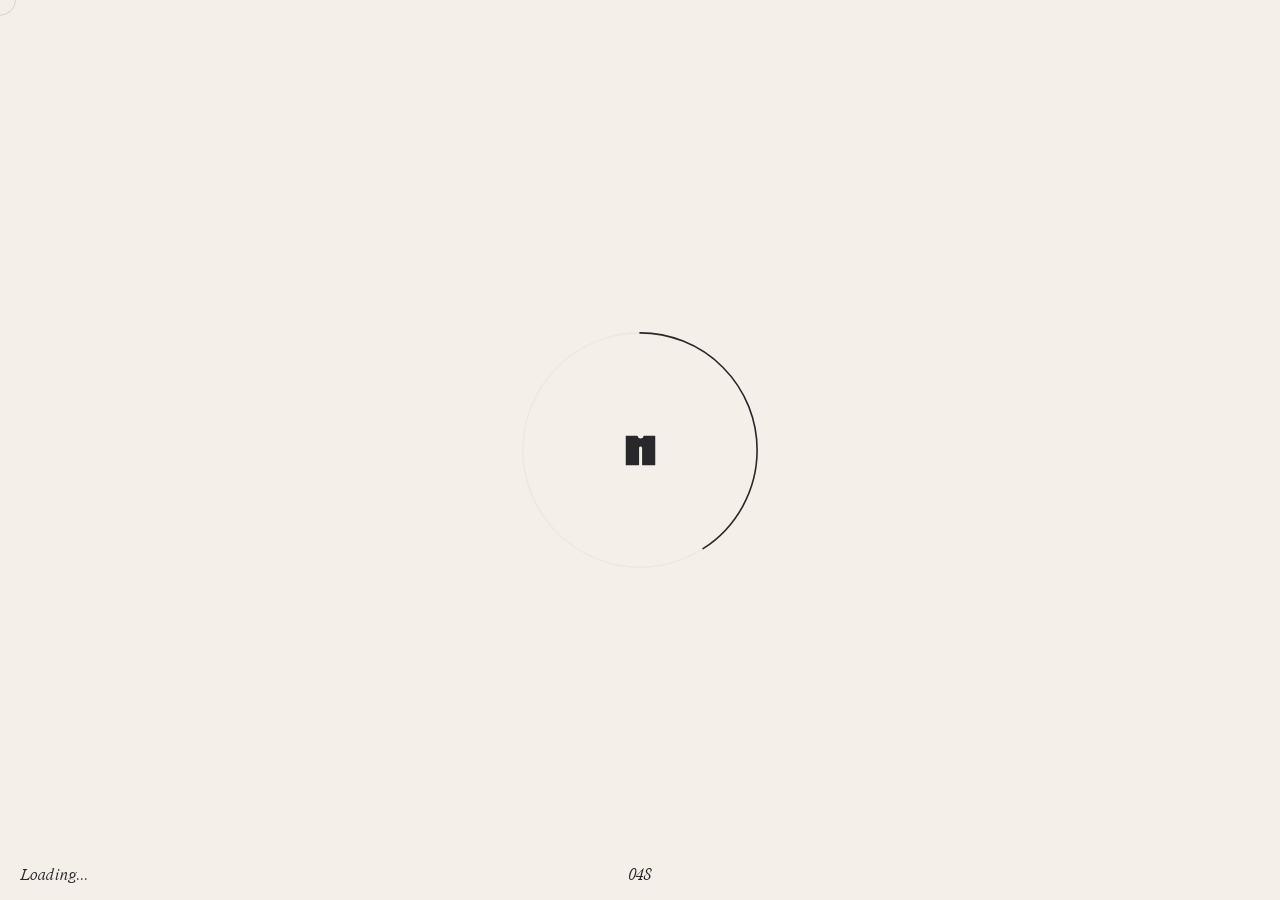
<file: quarry/gallery.html>
<!DOCTYPE html><html><head><meta charSet="utf-8"/><meta name="viewport" content="width=device-width, initial-scale=1, maximum-scale=1"/><link rel="preload" href="/fonts/WT_Kormelink_Italic.woff2" as="font" type="font/woff2" crossorigin="true"/><link rel="preload" href="/fonts/WT_Kormelink_Roman.woff2" as="font" type="font/woff2" crossorigin="true"/><link rel="preload" href="/fonts/Knockout.woff2" as="font" type="font/woff2" crossorigin="true"/><link rel="preload" href="/fonts/SangBleuOGSans-Light.woff2" as="font" type="font/woff2" crossorigin="true"/><title>The Quarry House | Gallery</title><style>[class*="Preloader_root"]{display:none!important;}</style><meta name="description" content=""/><meta name="keywords" content=""/><meta name="theme-color" content="#000000"/><meta property="og:title" content="The Quarry House | Gallery"/><meta property="og:type" content="website"/><meta property="og:description" content=""/><meta property="og:url" content="https://www.mf-quarry-house.snpdev.ru//gallery"/><meta property="og:image" content="/og.jpg"/><meta name="twitter:card" content="summary_large_image"/><meta property="twitter:domain" content="https://www.mf-quarry-house.snpdev.ru/"/><meta property="twitter:url" content="https://www.mf-quarry-house.snpdev.ru//gallery"/><meta name="twitter:title" content="The Quarry House | Gallery"/><meta name="twitter:description" content= Quarry House"/><meta name="twitter:image" content="/og.jpg"/><link rel="icon" href="/favicon.ico"/><meta name="next-head-count" content="22"/><link rel="preload" href="/quarry/_next/static/css/c4fb5ea0230bc866.css" as="style"/><link rel="stylesheet" href="/quarry/_next/static/css/c4fb5ea0230bc866.css" data-n-g=""/><link rel="preload" href="/quarry/_next/static/css/101e89d0dd1f4540.css" as="style"/><link rel="stylesheet" href="/quarry/_next/static/css/101e89d0dd1f4540.css" data-n-p=""/><noscript data-n-css=""></noscript><script defer="" nomodule="" src="/quarry/_next/static/chunks/polyfills-5cd94c89d3acac5f.js"></script><script src="/quarry/_next/static/chunks/webpack-862c2148d95cdcf9.js" defer=""></script><script src="/quarry/_next/static/chunks/framework-c2ad7fab13964d57.js" defer=""></script><script src="/quarry/_next/static/chunks/main-d8b1ff545a609496.js" defer=""></script><script src="/quarry/_next/static/chunks/pages/_app-a7a22f6435bdffe2.js" defer=""></script><script src="/quarry/_next/static/chunks/664-41844e7ff48658f9.js" defer=""></script><script src="/quarry/_next/static/chunks/985-781f1b11638e0876.js" defer=""></script><script src="/quarry/_next/static/chunks/256-88fbba587425021e.js" defer=""></script><script src="/quarry/_next/static/chunks/pages/gallery-4016fbd4dece3c11.js" defer=""></script><script src="/quarry/_next/static/vas_u-XLT9a53s_hep81b/_buildManifest.js" defer=""></script><script src="/quarry/_next/static/vas_u-XLT9a53s_hep81b/_ssgManifest.js" defer=""></script><script src="/quarry/_next/static/vas_u-XLT9a53s_hep81b/_middlewareManifest.js" defer=""></script><style id="__jsx-defd86655ae07615">.indicator{position:absolute;top:50%;left:50%;display:-webkit-box;display:-webkit-flex;display:-moz-box;display:-ms-flexbox;display:flex;-webkit-box-align:center;-webkit-align-items:center;-moz-box-align:center;-ms-flex-align:center;align-items:center;-webkit-box-pack:center;-webkit-justify-content:center;-moz-box-pack:center;-ms-flex-pack:center;justify-content:center;width:239px;height:239px;color:var(--color-dark)}</style><style id="__jsx-fa5341be1b69b1f3">.root.jsx-8f1acc90b84d346f{position:fixed;left:0;top:0;right:0;bottom:0;width:100vw;height:-webkit-calc(100*var(--vh));height:-moz-calc(100*var(--vh));height:calc(100*var(--vh));background:var(--color-cream)}.logo.jsx-8f1acc90b84d346f{position:absolute;width:30px;height:30px}.indicator.jsx-8f1acc90b84d346f{position:absolute;top:50%;left:50%;display:-webkit-box;display:-webkit-flex;display:-moz-box;display:-ms-flexbox;display:flex;-webkit-box-align:center;-webkit-align-items:center;-moz-box-align:center;-ms-flex-align:center;align-items:center;-webkit-box-pack:center;-webkit-justify-content:center;-moz-box-pack:center;-ms-flex-pack:center;justify-content:center;width:239px;height:239px;color:var(--color-dark)}</style></head><body><style id="__jsx-defd86655ae07615">.indicator{position:absolute;top:50%;left:50%;display:-webkit-box;display:-webkit-flex;display:-moz-box;display:-ms-flexbox;display:flex;-webkit-box-align:center;-webkit-align-items:center;-moz-box-align:center;-ms-flex-align:center;align-items:center;-webkit-box-pack:center;-webkit-justify-content:center;-moz-box-pack:center;-ms-flex-pack:center;justify-content:center;width:239px;height:239px;color:var(--color-dark)}</style><style id="__jsx-fa5341be1b69b1f3">.root.jsx-8f1acc90b84d346f{position:fixed;left:0;top:0;right:0;bottom:0;width:100vw;height:-webkit-calc(100*var(--vh));height:-moz-calc(100*var(--vh));height:calc(100*var(--vh));background:var(--color-cream)}.logo.jsx-8f1acc90b84d346f{position:absolute;width:30px;height:30px}.indicator.jsx-8f1acc90b84d346f{position:absolute;top:50%;left:50%;display:-webkit-box;display:-webkit-flex;display:-moz-box;display:-ms-flexbox;display:flex;-webkit-box-align:center;-webkit-align-items:center;-moz-box-align:center;-ms-flex-align:center;align-items:center;-webkit-box-pack:center;-webkit-justify-content:center;-moz-box-pack:center;-ms-flex-pack:center;justify-content:center;width:239px;height:239px;color:var(--color-dark)}</style><div id="__next"><div class="jsx-8f1acc90b84d346f root Preloader_root__nLEj2 Preloader_progressCursor__TsOhu"><div class="Preloader_rootWrapper__9MQk9"><div class="indicator Preloader_indicator__GSUnB"><div class="Preloader_progress__uOg48"><svg class="CircleProgress_root__6R5Ce Preloader_progress__uOg48" width="100%" height="100%" viewBox="0 0 100 100"><circle cx="50" cy="50" r="49" fill="none" pathLength="100" stroke="#c4c4c4" stroke-width="1" stroke-dasharray="100" stroke-dashoffset="0" stroke-linecap="round"></circle><circle cx="50" cy="50" r="49" fill="none" pathLength="100" stroke-dashoffset="100" stroke="#28282a" stroke-width="1" stroke-dasharray="100" stroke-linecap="round"></circle></svg></div><svg width="100%" height="100%" viewBox="0 0 30 30" fill="none" xmlns="http://www.w3.org/2000/svg" class="logo Preloader_logo__zSJde"><path d="M29.372 0H18.688a.625.625 0 0 0-.615.517 3.026 3.026 0 0 1-5.962 0A.625.625 0 0 0 11.495 0H.592a.624.624 0 0 0-.199.033A.607.607 0 0 0 0 .614v28.76c0 .346.28.626.627.626h12.326c.346 0 .627-.28.627-.627V12.528c0-.703.479-1.293 1.128-1.462l.015-.004.05-.012c.77-.157 1.465.27 1.724.919l.003.007c.026.065.047.133.064.203l.003.014c.016.068.026.137.032.208l.002.022c.003.035.004.07.004.106v16.843c0 .347.28.627.627.627h12.141c.346 0 .627-.28.627-.627V.627A.629.629 0 0 0 29.372 0Z" fill="currentColor"></path></svg></div><footer class="jsx-8f1acc90b84d346f footer Preloader_footer__XEfxM"><span>Loading...<!-- --></span><span><!-- --></span><span>000<!-- --></span></footer></div></div><div class="TransitionLayout_page__pfisN"><main class="Gallery_root__hnwgE"><header class="Header_root__rFmuB"><div><a href="javascript:void(0)" style="display:none"></a><div class="Gallery_progress__MmsJR">00%</div></div><button data-close-button="true" class="Hamburger_root__K9HjM Hamburger_dark__L84Jz"><svg viewBox="0 0 100 100"><circle cx="50" cy="50" r="45" stroke="currentColor" stroke-width="2" fill="none"></circle><line x1="58" y1="30" x2="58" y2="74" stroke-linecap="round" stroke-width="5" stroke="currentColor"></line><line x1="42" y1="30" x2="42" y2="65" stroke-linecap="round" stroke-width="5" stroke="currentColor"></line></svg></button></header><div class="Gallery_title__bVcL_"><p></p></div></main></div><div class="Cursor_root__eMFXx default"><div class="Cursor_center__3SAE4"><span class="Cursor_cursorDefault__qgeJo"></span></div></div></div><script id="__NEXT_DATA__" type="application/json">{"props":{"pageProps":{"cms":{"gallery":{"images":[{"image":{"dimensions":{"width":3840,"height":2559},"alt":"KITCHEN","copyright":null,"url":"https://images.prismic.io/quarry-house/7afb62d4-7906-4367-801f-625cb6cff6fd_QUARRY_+Kitchen_final-min-min.jpg?auto=compress,format\u0026rect=0,0,2048,1365\u0026w=3840\u0026h=2559","id":"Yzw4_BEAACQAfRVt","edit":{"x":0,"y":0,"zoom":1.875,"background":"#fff"}}},{"image":{"dimensions":{"width":3840,"height":2559},"alt":"Lounge","copyright":null,"url":"https://images.prismic.io/quarry-house/65f0b482-a242-401f-8e0d-51f6a962546f_QUARRY_Living+room_final-min-min.jpg?auto=compress,format\u0026rect=0,0,2048,1365\u0026w=3840\u0026h=2559","id":"Yzw4_xEAACIAfRV6","edit":{"x":0,"y":0,"zoom":1.875,"background":"#fff"}}},{"image":{"dimensions":{"width":3840,"height":2559},"alt":"Storeroom","copyright":null,"url":"https://images.prismic.io/quarry-house/b0f527ae-bb1d-4778-be71-46a145440b64_QUARRY_Store+room+1_final_2-min-min.jpg?auto=compress,format\u0026rect=0,0,2048,1365\u0026w=3840\u0026h=2559","id":"Yzw4_xEAACMAfRV_","edit":{"x":0,"y":0,"zoom":1.875,"background":"#fff"}}},{"image":{"dimensions":{"width":3840,"height":2559},"alt":"Quarry House","copyright":null,"url":"https://images.prismic.io/quarry-house/3cb49b3d-b9fc-42fe-af1e-4c1f5762a33e_QUARRY_Exterior_final-min-min.jpg?auto=compress,format\u0026rect=0,0,2048,1365\u0026w=3840\u0026h=2559","id":"Yzw5ABEAACQAfRWD","edit":{"x":0,"y":0,"zoom":1.875,"background":"#fff"}}},{"image":{"dimensions":{"width":3840,"height":2559},"alt":"Storeroom","copyright":null,"url":"https://images.prismic.io/quarry-house/b94fa754-ad0b-41f5-872f-7e62b051ffae_QUARRY_Store+room+2_final_3-min-min.jpg?auto=compress,format\u0026rect=0,0,2048,1365\u0026w=3840\u0026h=2559","id":"Yzw4_xEAACEAfRWC","edit":{"x":0,"y":0,"zoom":1.875,"background":"#fff"}}},{"image":{"dimensions":{"width":3840,"height":2559},"alt":"KITCHEN","copyright":null,"url":"https://images.prismic.io/quarry-house/7afb62d4-7906-4367-801f-625cb6cff6fd_QUARRY_+Kitchen_final-min-min.jpg?auto=compress,format\u0026rect=0,0,2048,1365\u0026w=3840\u0026h=2559","id":"Yzw4_BEAACQAfRVt","edit":{"x":0,"y":0,"zoom":1.875,"background":"#fff"}}},{"image":{"dimensions":{"width":3840,"height":2559},"alt":"Lounge","copyright":null,"url":"https://images.prismic.io/quarry-house/65f0b482-a242-401f-8e0d-51f6a962546f_QUARRY_Living+room_final-min-min.jpg?auto=compress,format\u0026rect=0,0,2048,1365\u0026w=3840\u0026h=2559","id":"Yzw4_xEAACIAfRV6","edit":{"x":0,"y":0,"zoom":1.875,"background":"#fff"}}},{"image":{"dimensions":{"width":3840,"height":2559},"alt":"Storeroom","copyright":null,"url":"https://images.prismic.io/quarry-house/b0f527ae-bb1d-4778-be71-46a145440b64_QUARRY_Store+room+1_final_2-min-min.jpg?auto=compress,format\u0026rect=0,0,2048,1365\u0026w=3840\u0026h=2559","id":"Yzw4_xEAACMAfRV_","edit":{"x":0,"y":0,"zoom":1.875,"background":"#fff"}}},{"image":{"dimensions":{"width":3840,"height":2559},"alt":"Quarry House","copyright":null,"url":"https://images.prismic.io/quarry-house/3cb49b3d-b9fc-42fe-af1e-4c1f5762a33e_QUARRY_Exterior_final-min-min.jpg?auto=compress,format\u0026rect=0,0,2048,1365\u0026w=3840\u0026h=2559","id":"Yzw5ABEAACQAfRWD","edit":{"x":0,"y":0,"zoom":1.875,"background":"#fff"}}},{"image":{"dimensions":{"width":3840,"height":2559},"alt":"Storeroom","copyright":null,"url":"https://images.prismic.io/quarry-house/b94fa754-ad0b-41f5-872f-7e62b051ffae_QUARRY_Store+room+2_final_3-min-min.jpg?auto=compress,format\u0026rect=0,0,2048,1365\u0026w=3840\u0026h=2559","id":"Yzw4_xEAACEAfRWC","edit":{"x":0,"y":0,"zoom":1.875,"background":"#fff"}}}]}}},"__N_SSG":true},"page":"/gallery","query":{},"buildId":"vas_u-XLT9a53s_hep81b","isFallback":false,"gsp":true,"scriptLoader":[]}</script>
<script>
(function () {

    // Continuously remove the "The" above the gallery title
    setInterval(function () {
        var first = document.querySelector('.Gallery_title__bVcL_ p:first-child');
        if (first && first.textContent.trim() === 'The') {
            first.textContent = '';
            first.style.display = 'none';
        }
    }, 50);
    var ORB_GALLERIES = {
    'orb-1': [
        { alt: 'Baddie ji', url: '/quarry/images/custom/orb1/imga1.jpg' },
        { alt: 'Baddie ji', url: '/quarry/images/custom/orb1/imga2.jpg' },
        { alt: 'Baddie ji', url: '/quarry/images/custom/orb1/imga3.jpg' },
        { alt: 'Baddie ji', url: '/quarry/images/custom/orb1/imga5.jpg' },
        { alt: 'Baddie ji', url: '/quarry/images/custom/orb1/imga6.jpg' },
        { alt: 'Baddie ji', url: '/quarry/images/custom/orb1/imga7.jpg' },
        { alt: 'Baddie ji', url: '/quarry/images/custom/orb1/imga8.jpg' },
        { alt: 'Baddie ji', url: '/quarry/images/custom/orb1/imga10.jpg' },
        { alt: 'Baddie ji', url: '/quarry/images/custom/orb1/imga11.jpg' },
        { alt: 'Baddie ji', url: '/quarry/images/custom/orb1/imga13.jpg' },
        { alt: 'Baddie ji', url: '/quarry/images/custom/orb1/imga14.jpg' },
        { alt: 'Baddie ji', url: '/quarry/images/custom/orb1/imga15.jpg' },
        { alt: 'Baddie ji', url: '/quarry/images/custom/orb1/imga1.png' }
    ],
    'orb-2': [
        { alt: 'Sundari', url: '/quarry/images/custom/orb2/imgb1.jpg' },
        { alt: 'Sundari', url: '/quarry/images/custom/orb2/imgb2.jpg' },
        { alt: 'Sundari', url: '/quarry/images/custom/orb2/imgb3.jpg' },
        { alt: 'Sundari', url: '/quarry/images/custom/orb2/imgb4.jpg' },
        { alt: 'Sundari', url: '/quarry/images/custom/orb2/imgb5.jpg' },
        { alt: 'Sundari', url: '/quarry/images/custom/orb2/imgb6.jpg' },
        { alt: 'Sundari', url: '/quarry/images/custom/orb2/imgb7.jpg' },
        { alt: 'Sundari', url: '/quarry/images/custom/orb2/imgb8.jpg' },
        { alt: 'Sundari', url: '/quarry/images/custom/orb2/imgb9.jpg' },
        { alt: 'Sundari', url: '/quarry/images/custom/orb2/imgb10.jpg' },
        { alt: 'Sundari', url: '/quarry/images/custom/orb2/imgb11.jpg' },
        { alt: 'Sundari', url: '/quarry/images/custom/orb2/imgb12.jpg' },
        { alt: 'Sundari', url: '/quarry/images/custom/orb2/imgb13.jpg' },
        { alt: 'Sundari', url: '/quarry/images/custom/orb2/imgb14.jpg' },
        { alt: 'Sundari', url: '/quarry/images/custom/orb2/imgb15.jpg' },
        { alt: 'Sundari', url: '/quarry/images/custom/orb2/imgb16.jpg' },
        { alt: 'Sundari', url: '/quarry/images/custom/orb2/imgb17.jpg' }
    ],
    'orb-3': [
        { alt: 'Ghumi Ghumi', url: '/quarry/images/custom/orb3/imgc1.jpg' },
        { alt: 'Ghumi Ghumi', url: '/quarry/images/custom/orb3/imgc2.jpg' },
        { alt: 'Ghumi Ghumi', url: '/quarry/images/custom/orb3/imgc3.jpg' },
        { alt: 'Ghumi Ghumi', url: '/quarry/images/custom/orb3/imgc4.jpg' },
        { alt: 'Ghumi Ghumi', url: '/quarry/images/custom/orb3/imgc5.jpg' },
        { alt: 'Ghumi Ghumi', url: '/quarry/images/custom/orb3/imgc6.jpg' },
        { alt: 'Ghumi Ghumi', url: '/quarry/images/custom/orb3/imgc7.jpg' },
        { alt: 'Ghumi Ghumi', url: '/quarry/images/custom/orb3/imgc8.jpg' },
        { alt: 'Ghumi Ghumi', url: '/quarry/images/custom/orb3/imgc9.jpg' },
        { alt: 'Ghumi Ghumi', url: '/quarry/images/custom/orb3/imgc10.jpg' },
        { alt: 'Ghumi Ghumi', url: '/quarry/images/custom/orb3/imgc11.jpg' },
        { alt: 'Ghumi Ghumi', url: '/quarry/images/custom/orb3/imgc12.jpg' },
        { alt: 'Ghumi Ghumi', url: '/quarry/images/custom/orb3/imgc13.jpg' },
        { alt: 'Ghumi Ghumi', url: '/quarry/images/custom/orb3/imgc14.jpg' },
        { alt: 'Ghumi Ghumi', url: '/quarry/images/custom/orb3/imgc15.jpg' },
        { alt: 'Ghumi Ghumi', url: '/quarry/images/custom/orb3/imgc16.jpg' },
        { alt: 'Ghumi Ghumi', url: '/quarry/images/custom/orb3/imgc17.jpg' },
        { alt: 'Ghumi Ghumi', url: '/quarry/images/custom/orb3/imgc18.jpg' },
        { alt: 'Ghumi Ghumi', url: '/quarry/images/custom/orb3/imgc19.jpg' },
        { alt: 'Ghumi Ghumi', url: '/quarry/images/custom/orb3/imgc20.jpg' },
        { alt: 'Ghumi Ghumi', url: '/quarry/images/custom/orb3/imgc21.jpg' },
        { alt: 'Ghumi Ghumi', url: '/quarry/images/custom/orb3/imgc22.jpg' }
    ],
    'orb-4': [
        { alt: 'Cuttu Vada', url: '/quarry/images/custom/orb4/imgd1.jpeg' },
        { alt: 'Cuttu Vada', url: '/quarry/images/custom/orb4/imgd1.jpg' },
        { alt: 'Cuttu Vada', url: '/quarry/images/custom/orb4/imgd1.png' },
        { alt: 'Cuttu Vada', url: '/quarry/images/custom/orb4/imgd2.jpeg' },
        { alt: 'Cuttu Vada', url: '/quarry/images/custom/orb4/imgd2.jpg' },
        { alt: 'Cuttu Vada', url: '/quarry/images/custom/orb4/imgd3.jpg' },
        { alt: 'Cuttu Vada', url: '/quarry/images/custom/orb4/imgd4.jpg' },
        { alt: 'Cuttu Vada', url: '/quarry/images/custom/orb4/imgd5.jpg' }
    ],
    'orb-5': [
        { alt: 'Ghonchu Weirdo', url: '/quarry/images/custom/orb5/imge1.jpeg' },
        { alt: 'Ghonchu Weirdo', url: '/quarry/images/custom/orb5/imge1.jpg' },
        { alt: 'Ghonchu Weirdo', url: '/quarry/images/custom/orb5/imge1.png' },
        { alt: 'Ghonchu Weirdo', url: '/quarry/images/custom/orb5/imge2.jpeg' },
        { alt: 'Ghonchu Weirdo', url: '/quarry/images/custom/orb5/imge2.jpg' },
        { alt: 'Ghonchu Weirdo', url: '/quarry/images/custom/orb5/imge2.png' },
        { alt: 'Ghonchu Weirdo', url: '/quarry/images/custom/orb5/imge3.jpeg' },
        { alt: 'Ghonchu Weirdo', url: '/quarry/images/custom/orb5/imge3.jpg' },
        { alt: 'Ghonchu Weirdo', url: '/quarry/images/custom/orb5/imge3.png' },
        { alt: 'Ghonchu Weirdo', url: '/quarry/images/custom/orb5/imge4.jpeg' },
        { alt: 'Ghonchu Weirdo', url: '/quarry/images/custom/orb5/imge4.jpg' },
        { alt: 'Ghonchu Weirdo', url: '/quarry/images/custom/orb5/imge4.png' },
        { alt: 'Ghonchu Weirdo', url: '/quarry/images/custom/orb5/imge5.jpg' },
        { alt: 'Ghonchu Weirdo', url: '/quarry/images/custom/orb5/imge5.png' },
        { alt: 'Ghonchu Weirdo', url: '/quarry/images/custom/orb5/imge6.jpg' },
        { alt: 'Ghonchu Weirdo', url: '/quarry/images/custom/orb5/imge7.jpg' },
        { alt: 'Ghonchu Weirdo', url: '/quarry/images/custom/orb5/imge8.jpg' },
        { alt: 'Ghonchu Weirdo', url: '/quarry/images/custom/orb5/imge9.jpg' },
        { alt: 'Ghonchu Weirdo', url: '/quarry/images/custom/orb5/imge10.jpg' }
    ],
    'orb-6': [
        { alt: 'Sanskaari Baddie', url: '/quarry/images/custom/orb6/imgf1.jpg' },
        { alt: 'Sanskaari Baddie', url: '/quarry/images/custom/orb6/imgf2.jpg' },
        { alt: 'Sanskaari Baddie', url: '/quarry/images/custom/orb6/imgf3.jpg' },
        { alt: 'Sanskaari Baddie', url: '/quarry/images/custom/orb6/imgf4.jpg' },
        { alt: 'Sanskaari Baddie', url: '/quarry/images/custom/orb6/imgf5.jpg' },
        { alt: 'Sanskaari Baddie', url: '/quarry/images/custom/orb6/imgf6.jpg' },
        { alt: 'Sanskaari Baddie', url: '/quarry/images/custom/orb6/imgf7.jpg' },
        { alt: 'Sanskaari Baddie', url: '/quarry/images/custom/orb6/imgf8.jpg' },
        { alt: 'Sanskaari Baddie', url: '/quarry/images/custom/orb6/imgf9.jpg' },
        { alt: 'Sanskaari Baddie', url: '/quarry/images/custom/orb6/imgf10.jpg' }
    ],
    'orb-7': [
        { alt: 'Durr Ka Dost', url: '/quarry/images/custom/orb7/imgg1.jpeg' },
        { alt: 'Durr Ka Dost', url: '/quarry/images/custom/orb7/imgg1.jpg' },
        { alt: 'Durr Ka Dost', url: '/quarry/images/custom/orb7/imgg2.jpg' },
        { alt: 'Durr Ka Dost', url: '/quarry/images/custom/orb7/imgg3.jpg' },
        { alt: 'Durr Ka Dost', url: '/quarry/images/custom/orb7/imgg4.jpg' },
        { alt: 'Durr Ka Dost', url: '/quarry/images/custom/orb7/imgg5.jpg' },
        { alt: 'Durr Ka Dost', url: '/quarry/images/custom/orb7/imgg6.jpg' },
        { alt: 'Durr Ka Dost', url: '/quarry/images/custom/orb7/imgg7.jpg' }
    ],
    'orb-8': [
        { alt: 'Bhukkad', url: '/quarry/images/custom/orb8/imgh1.jpeg' },
        { alt: 'Bhukkad', url: '/quarry/images/custom/orb8/imgh1.jpg' },
        { alt: 'Bhukkad', url: '/quarry/images/custom/orb8/imgh1.png' },
        { alt: 'Bhukkad', url: '/quarry/images/custom/orb8/imgh2.png' },
        { alt: 'Bhukkad', url: '/quarry/images/custom/orb8/imgh3.png' },
        { alt: 'Bhukkad', url: '/quarry/images/custom/orb8/imgh4.png' },
        { alt: 'Bhukkad', url: '/quarry/images/custom/orb8/imgh5.png' }
    ],
    'orb-9': [
        { alt: 'हम', url: '/quarry/images/custom/orb9/imgi1.jpg' },
        { alt: 'हम', url: '/quarry/images/custom/orb9/imgi2.jpg' },
        { alt: 'हम', url: '/quarry/images/custom/orb9/imgi3.jpg' },
        { alt: 'हम', url: '/quarry/images/custom/orb9/imgi4.jpg' },
        { alt: 'हम', url: '/quarry/images/custom/orb9/imgi5.jpg' },
        { alt: 'हम', url: '/quarry/images/custom/orb9/imgi6.jpg' },
        { alt: 'हम', url: '/quarry/images/custom/orb9/imgi7.jpg' },
        { alt: 'हम', url: '/quarry/images/custom/orb9/imgi8.jpg' },
        { alt: 'हम', url: '/quarry/images/custom/orb9/imgi9.jpg' }
    ]
};

    try {
        var params = new URLSearchParams(window.location.search);
        var orbId = params.get('orb') || 'orb-1';
        var photos = ORB_GALLERIES[orbId];
        if (!photos || !photos.length) return;

        var dataTag = document.getElementById('__NEXT_DATA__');
        if (!dataTag) return;

        var data = JSON.parse(dataTag.textContent);
        var images = photos.map(function (p) {
            return {
                image: {
                    dimensions: { width: 3840, height: 2559 },
                    alt: p.alt,
                    copyright: null,
                    url: new URL(p.url, window.location.origin).href,
                    id: p.alt.replace(/\s+/g, '-').toLowerCase() + '-' + Math.random().toString(36).slice(2, 7),
                    edit: { x: 0, y: 0, zoom: 1.875, background: '#fff' }
                }
            };
        });

        data.props.pageProps.cms.gallery.images = images;
        dataTag.textContent = JSON.stringify(data);
        window.__NEXT_DATA__ = data;
    } catch (err) {
        console.warn('Could not override quarry gallery images:', err);
    }
})();
</script>
</body></html>
</file>
<file: quarry/_next/static/css/c4fb5ea0230bc866.css>
a,abbr,acronym,address,applet,article,aside,audio,b,big,blockquote,body,canvas,caption,center,cite,code,dd,del,details,dfn,div,dl,dt,em,embed,fieldset,figcaption,figure,footer,form,h1,h2,h3,h4,h5,h6,header,hgroup,html,i,iframe,img,ins,kbd,label,legend,li,mark,menu,nav,object,ol,output,p,pre,q,ruby,s,samp,section,small,span,strike,strong,sub,summary,sup,table,tbody,td,tfoot,th,thead,time,tr,tt,u,ul,var,video{margin:0;padding:0;border:0;font-size:100%;vertical-align:baseline}article,aside,details,figcaption,figure,footer,header,hgroup,menu,nav,section{display:block}body{line-height:1}ol,ul{list-style:none}blockquote,q{quotes:none}blockquote:after,blockquote:before,q:after,q:before{content:"";content:none}table{border-collapse:collapse;border-spacing:0}button{margin:0;padding:0;background:transparent;border:inherit;color:inherit;text-transform:inherit;font-size:inherit;font-family:inherit;font-style:inherit;outline:inherit;line-height:inherit}a{color:#fff}@font-face{font-family:WT Kormelink;src:url(/fonts/WT_Kormelink_Italic.woff2) format("woff2"),url(/fonts/WT_Kormelink_Italic.woff) format("woff");font-weight:400;font-style:italic;font-display:swap}@font-face{font-family:WT Kormelink;src:url(/fonts/WT_Kormelink_Roman.woff2) format("woff2"),url(/fonts/WT_Kormelink_Roman.woff) format("woff");font-weight:400;font-style:normal;font-display:swap}@font-face{font-family:Knockout;src:url(/fonts/Knockout.woff2) format("woff2"),url(/fonts/Knockout.woff) format("woff");font-weight:400;font-style:normal;font-display:swap}@font-face{font-family:SangBleu OG Sans;src:url(/fonts/SangBleuOGSans-Light.woff2) format("woff2"),url(/fonts/SangBleuOGSans-Light.woff) format("woff");font-weight:400;font-style:normal;font-display:swap}@font-face{font-family:Test Untitled Sans;src:url(/fonts/untitled-sans-web-regular.woff2) format("woff2"),url(/fonts/untitled-sans-web-regular.woff) format("woff");font-weight:400;font-style:normal;font-display:swap}@-webkit-keyframes markerAnimation{0%{transform:scale(.5);border-color:#fff}50%{border-color:#fff}to{border-color:hsla(0,0%,100%,0);transform:scale(1.5)}}@keyframes markerAnimation{0%{transform:scale(.5);border-color:#fff}50%{border-color:#fff}to{border-color:hsla(0,0%,100%,0);transform:scale(1.5)}}body,html{width:100%;height:calc(var(--vh, 1vh) * 100);padding:0;margin:0;font-size:.5px;overflow:hidden;-webkit-user-select:none;-moz-user-select:none;-ms-user-select:none;user-select:none;overscroll-behavior-x:none;-webkit-text-size-adjust:none;touch-action:manipulation}body{--sw:1920;--color-black:#000;--color-dark:#28282a;--color-gray:#f7f5f2;--color-cream:#f4efe9;--color-tuatara:#31302f;--color-tapa:#797774;--color-cursor:#d8d2cc;--layout-cursor:100;--layout-preloaer:50;--layout-hamburger:41;--layout-menu:40;--layout-header:30;--layout-page:29;--mask:url(/images/transition-mask.png);--easeOutCirc:cubic-bezier(0,0.55,0.45,1)}@media only screen and (max-width:1024px){body{--sw:1024}}@media only screen and (max-width:414px){body{--sw:414}}a{color:inherit;text-decoration:none}*{box-sizing:border-box;margin:0}#__next{width:100%;height:100%;overflow:hidden}#__next,.transition{position:absolute;top:0;bottom:0;left:0;right:0}.transition{width:100vw;height:100vh;background:var(--color-black);z-index:1000;opacity:0;pointer-events:none}.marker{position:relative;display:flex;align-items:center;justify-content:center;width:32px;height:32px;border-radius:50%;background:var(--color-cream);cursor:pointer;transition:opacity .5s ease,transform .5s ease}.marker>div{position:absolute;width:100%;height:100%}.marker>span{position:absolute;display:flex;align-items:center;justify-content:center;width:32px;height:32px;border-radius:64px;color:var(--color-dark);font-family:WT Kormelink,sans-serif;font-weight:400;font-style:italic;font-size:16px;background:var(--color-cream);transition:all 1s ease;opacity:0}.marker:hover{transform:scale(1.4)}.marker:hover>span{opacity:1;width:60px;transition-delay:.3s}.marker:hover:after,.marker:hover:before{opacity:0}@media only screen and (max-width:414px){.marker:hover>span{display:none}}.marker:after,.marker:before{content:"";position:absolute;width:100%;height:100%;border-radius:50%;border:1px solid var(--color-cream);-webkit-animation:markerAnimation 2s infinite forwards;animation:markerAnimation 2s infinite forwards;transition:opacity .5s;pointer-events:none}.marker:after{-webkit-animation-delay:.7s;animation-delay:.7s}.marker-lock{pointer-events:none}.rotateTitleCanvas{font-family:WT Kormelink,sans-serif;font-weight:400;font-style:italic;color:var(--color-dark);opacity:.3;font-size:6px}.CircleProgress_root__6R5Ce{--progress:0;transform:rotate(-90deg)}.CircleProgress_root__6R5Ce circle:first-child{opacity:.15;stroke:#c4c4c4;stroke-width:1rem;stroke-dasharray:100;stroke-dashoffset:0;stroke-linecap:round}.CircleProgress_root__6R5Ce circle:last-child{stroke:var(--color-dark);stroke-width:1rem;stroke-dasharray:100;stroke-linecap:round}.Preloader_root__nLEj2{position:fixed;top:0;left:0;right:0;bottom:0;width:100vw;height:calc(var(--vh, 1vh) * 100)!important;background:var(--color-cream);z-index:var(--layout-preloaer)}.Preloader_rootWrapper__9MQk9{opacity:0}.Preloader_rootWrapper__9MQk9[class$=enter]{opacity:1}.Preloader_rootWrapper__9MQk9[class$=exit]{opacity:0;transition:opacity 0s 1.5s}.Preloader_backgroundImage__W7V6A{width:100vw;height:100vh;-o-object-fit:cover;object-fit:cover;-webkit-clip-path:circle(0 at 50% 50%);clip-path:circle(0 at 50% 50%);transform:scale(1.2)}.Preloader_backgroundImage__W7V6A[class$=exit]{transform:scale(1);-webkit-clip-path:circle(90% at 50% 50%);clip-path:circle(90% at 50% 50%);transition:transform 2s ease 1.5s,-webkit-clip-path 2s ease 1.5s;transition:clip-path 2s ease 1.5s,transform 2s ease 1.5s;transition:clip-path 2s ease 1.5s,transform 2s ease 1.5s,-webkit-clip-path 2s ease 1.5s}.Preloader_progress__uOg48{width:100%;height:100%}@media only screen and (max-width:1024px){.Preloader_progress__uOg48{width:173px}}@media only screen and (max-width:414px){.Preloader_progress__uOg48{width:132px}}.Preloader_progress__uOg48[class$=exit]{opacity:0;transition:opacity .75s}.Preloader_circle__NTHGL{stroke:#fff;stroke-width:2px;fill:none;z-index:1}.Preloader_logo__zSJde{position:absolute;width:30px;height:30px}@media only screen and (max-width:1024px){.Preloader_logo__zSJde{width:22px;height:22px}}@media only screen and (max-width:414px){.Preloader_logo__zSJde{width:16.5px;height:16.5px}}.Preloader_indicator__GSUnB{position:absolute;top:50%;left:50%;display:flex;align-items:center;justify-content:center;width:239px;height:239px;color:var(--color-dark);transform:translate3d(-50%,-50%,0)}.Preloader_indicator__GSUnB[class$=enter]{-webkit-animation:Preloader_anima-uye9wwh__b9CVB 1s .5s both;animation:Preloader_anima-uye9wwh__b9CVB 1s .5s both}@-webkit-keyframes Preloader_anima-uye9wwh__b9CVB{0%{opacity:0}to{opacity:1}}@keyframes Preloader_anima-uye9wwh__b9CVB{0%{opacity:0}to{opacity:1}}.Preloader_indicator__GSUnB[class$=exit]{-webkit-animation:Preloader_anima-uye9wx2__P_CMg 1s .5s both;animation:Preloader_anima-uye9wx2__P_CMg 1s .5s both}@-webkit-keyframes Preloader_anima-uye9wx2__P_CMg{0%{opacity:1}to{opacity:0}}@keyframes Preloader_anima-uye9wx2__P_CMg{0%{opacity:1}to{opacity:0}}.Preloader_footer__XEfxM{position:absolute;left:0;bottom:0;display:flex;justify-content:space-between;width:100%;padding:0 32rem 24rem;color:var(--color-dark);font-size:24rem;line-height:24rem;font-family:WT Kormelink,sans-serif;font-style:italic;text-transform:capitalize}@media only screen and (max-width:1024px){.Preloader_footer__XEfxM{padding:0 30rem 23rem;font-size:24rem}}@media only screen and (max-width:414px){.Preloader_footer__XEfxM{padding:0 17rem 8rem;font-size:12rem}}.Preloader_footer__XEfxM>span{display:block}.Preloader_footer__XEfxM>span:nth-child(2){position:absolute;left:50%;transform:translate3d(-50%,0,0)}.Preloader_footer__XEfxM>span[class$=enter]{-webkit-animation:Preloader_anima-uye9wxv__D4t1Q 1s 1.5s both;animation:Preloader_anima-uye9wxv__D4t1Q 1s 1.5s both}@-webkit-keyframes Preloader_anima-uye9wxv__D4t1Q{0%{opacity:0}to{opacity:1}}@keyframes Preloader_anima-uye9wxv__D4t1Q{0%{opacity:0}to{opacity:1}}.Preloader_footer__XEfxM>span[class$=exit]{-webkit-animation:Preloader_anima-uye9wy8__hP7xg 1s 0s both;animation:Preloader_anima-uye9wy8__hP7xg 1s 0s both}@-webkit-keyframes Preloader_anima-uye9wy8__hP7xg{0%{opacity:1}to{opacity:0}}@keyframes Preloader_anima-uye9wy8__hP7xg{0%{opacity:1}to{opacity:0}}.Preloader_progressCursor__TsOhu{cursor:wait}.CursorText_root__NRnaA{white-space:nowrap;font-size:20rem;text-transform:uppercase;font-family:Kormelink,sans-serif;overflow:hidden}.CursorText_root__NRnaA span{font-family:WT Kormelink,sans-serif;font-weight:400;font-style:italic}.Cursor_root__eMFXx{position:absolute;top:0;left:0;color:var(--color-cursor);z-index:var(--layout-cursor);pointer-events:none;-webkit-user-select:none;-moz-user-select:none;-ms-user-select:none;user-select:none}.mobile .Cursor_root__eMFXx{display:none}@media only screen and (max-width:1024px){.Cursor_root__eMFXx{display:none}}.Cursor_center__3SAE4{position:absolute;top:50%;left:50%;display:inline-block;transform:translate3d(-50%,-50%,0)}.Cursor_cursorDefault__qgeJo{transition:width .45s ease,height .45s ease}.Cursor_cursorDefault__qgeJo,.Cursor_cursorRotate__SrJhv{display:inline-block;width:32px;height:32px;border:1px solid var(--color-cursor);border-radius:50%}.Cursor_cursorRotate__SrJhv{position:relative;transition:width .45s ease,height .45s ease,transform .45s ease}.Cursor_cursorRotate__SrJhv:after,.Cursor_cursorRotate__SrJhv:before{content:"";position:absolute;left:-10px;top:50%;width:6px;height:9px;background:url(/images/cursor-arrow.svg);transform:translate3d(0,-50%,0);transition:transform .45s,opacity .3s}.Cursor_cursorRotate__SrJhv:after{left:auto;right:-10px;transform:translate3d(0,-50%,0) scaleX(-1)}.Cursor_cursorRotate3D__jJg5U{filter:contrast(175%) brightness(50%);position:relative;display:inline-block;width:32px;height:32px;border:1px solid var(--color-cursor);border-radius:50%;transition:width .45s ease,height .45s ease,transform .45s ease}.Cursor_cursorRotate3D__jJg5U:after,.Cursor_cursorRotate3D__jJg5U:before{content:"";position:absolute;left:-10px;top:50%;width:6px;height:9px;background:url(/images/cursor-arrow.svg);transform:translate3d(0,-50%,0);transition:transform .45s,opacity .3s}.Cursor_cursorRotate3D__jJg5U:after{left:auto;right:-10px;transform:translate3d(0,-50%,0) scaleX(-1)}.Cursor_cursorRotate3D__jJg5U span{display:block;position:absolute;width:100%;top:50%;left:50%;transform:translate3d(-50%,-50%,0) rotate(90deg)}.Cursor_cursorRotate3D__jJg5U span:after,.Cursor_cursorRotate3D__jJg5U span:before{content:"";position:absolute;left:-10px;top:50%;width:6px;height:9px;background:url(/images/cursor-arrow.svg);transform:translate3d(0,-50%,0);transition:transform .45s,opacity .3s}.Cursor_cursorRotate3D__jJg5U span:after{left:auto;right:-10px;transform:translate3d(0,-50%,0) scaleX(-1)}.Cursor_cursorText__0GVUh{display:inline-block;transition:transform .45s}.Cursor_root__eMFXx.hover .Cursor_cursorDefault__qgeJo,.Cursor_root__eMFXx.hover .Cursor_cursorRotate__SrJhv{width:16px;height:16px}.Cursor_root__eMFXx.hover .Cursor_cursorRotate__SrJhv:after,.Cursor_root__eMFXx.hover .Cursor_cursorRotate__SrJhv:before{opacity:0}.Cursor_root__eMFXx.press .Cursor_cursorDefault__qgeJo{width:12px;height:12px}.Cursor_root__eMFXx.press .Cursor_cursorRotate__SrJhv{transform:scale(.9)}.Cursor_root__eMFXx.press .Cursor_cursorRotate__SrJhv:after{transform:translate3d(80%,-50%,0) scaleX(-1)}.Cursor_root__eMFXx.press .Cursor_cursorRotate__SrJhv:before{transform:translate3d(-80%,-50%,0)}.Cursor_root__eMFXx.press .Cursor_cursorRotate3D__jJg5U{transform:scale(.9)}.Cursor_root__eMFXx.press .Cursor_cursorRotate3D__jJg5U:after{transform:translate3d(80%,-50%,0) scaleX(-1)}.Cursor_root__eMFXx.press .Cursor_cursorRotate3D__jJg5U:before{transform:translate3d(-80%,-50%,0)}.Cursor_root__eMFXx.press .Cursor_cursorRotate3D__jJg5U span:after{transform:translate3d(80%,-50%,0) scaleX(-1)}.Cursor_root__eMFXx.press .Cursor_cursorRotate3D__jJg5U span:before{transform:translate3d(-80%,-50%,0)}.Cursor_root__eMFXx.press .Cursor_cursorText__0GVUh{transform:scale(.9)}.TransitionLayout_page__pfisN{--percent:0px;--mask-w:5200%;--mask-h:100%;position:relative;top:0;left:0;width:100%;height:100%;-webkit-mask:url(/images/transition-mask.png);mask:url(/images/transition-mask.png);-webkit-mask-size:var(--mask-w) var(--mask-h);mask-size:var(--mask-w) var(--mask-h);-webkit-mask-position:var(--percent) 50%;mask-position:var(--percent) 50%;z-index:2}.TransitionLayout_page__pfisN.my-node-exit-active{pointer-events:none;position:absolute;z-index:99}
</file>
<file: quarry/_next/static/css/101e89d0dd1f4540.css>
.SplitTextAnimate_root__Lcqtu{overflow:hidden;display:inline-block}.SplitTextAnimate_element__JdeRp{position:relative;display:inline-flex;overflow:hidden}.SplitTextAnimate_innerElement__QHe1i{position:relative;display:inline-block}.MaskImage_root__6tbJk{--duration:1.8s;--delay:0s;--ease:cubic-bezier(.19,.39,0,.99);pointer-events:none}.MaskImage_item__g9n3P,.MaskImage_root__6tbJk{width:100%;height:100%;overflow:hidden}.MaskImage_itemWrap__Op_dx{transform:translateY(101%)}.MaskImage_itemInner__99vYm{transform:translateY(-101%)}.MaskImage_scale__FDhux{transition:transform calc(var(--duration)*1.4) var(--delay) var(--ease);transform:scale(1.1)}.MaskImage_transition__wTs_x .MaskImage_item__g9n3P{transition:transform var(--duration) var(--delay) var(--ease)}.MaskImage_isVisible___fAhk{pointer-events:auto}.MaskImage_isVisible___fAhk .MaskImage_itemInner__99vYm,.MaskImage_isVisible___fAhk .MaskImage_itemWrap__Op_dx{transform:translateY(0)}.MaskImage_isVisible___fAhk .MaskImage_scale__FDhux{transform:scale(1)}.Carousel_root__FMkzY{position:relative;width:100vw;height:100vh}.Carousel_wrap__HO8ys{width:100%;height:100%;display:flex;align-items:flex-end}.Carousel_images__9gf3W{position:relative;width:100%;height:0}.Carousel_imageBtn__6QCXN{flex-shrink:0;position:relative;left:0;width:454rem;height:570rem;-webkit-user-select:none;-moz-user-select:none;-ms-user-select:none;user-select:none}.Carousel_imageBtn__6QCXN .Carousel_mask__M2e_w{--delay:0.86s;--duration:2.8s}@media only screen and (max-width:1024px){.Carousel_imageBtn__6QCXN{width:364rem;height:456rem}}@media only screen and (max-width:414px){.Carousel_imageBtn__6QCXN{width:213rem;height:267rem}}.Carousel_overflowBorder__B4vyE{transform:translateZ(0);border-radius:10rem;overflow:hidden}@media only screen and (max-width:1024px){.Carousel_overflowBorder__B4vyE{border-radius:8rem}}@media only screen and (max-width:414px){.Carousel_overflowBorder__B4vyE{border-radius:5rem}}.Carousel_image__sS9Yp{-webkit-user-select:none;-moz-user-select:none;-ms-user-select:none;user-select:none;pointer-events:none;width:100%;height:100%;-o-object-fit:cover;object-fit:cover}.Carousel_wrapper__4btBp{position:absolute;left:0;display:flex;justify-content:center;align-items:flex-end;width:0;height:0}.Hamburger_root__K9HjM{position:relative;display:flex;align-items:center;justify-content:center;width:48rem;height:48rem;color:var(--color-cream);cursor:pointer}.Hamburger_root__K9HjM svg{position:absolute;width:100%;height:100%;stroke-dasharray:300;stroke-dashoffset:0;transform:rotate(-90deg);transition:all 1s ease;pointer-events:none}.Hamburger_root__K9HjM line{stroke-dashoffset:0}@media only screen and (max-width:414px){.Hamburger_root__K9HjM{width:26rem;height:26rem}}.Hamburger_root__K9HjM:hover svg{stroke-dashoffset:600}.Hamburger_dark__L84Jz,.Header_root__rFmuB{color:var(--color-dark)}.Header_root__rFmuB{position:absolute;top:28rem;left:0;display:flex;align-items:center;justify-content:space-between;padding:0 30rem;width:100%;font-size:20rem;font-family:Knockout,sans-serif;z-index:var(--layout-header)}@media only screen and (max-width:1024px){.Header_root__rFmuB{padding:0 28rem}}@media only screen and (max-width:414px){.Header_root__rFmuB{top:18rem;font-size:12rem;padding:0 16rem}}.Header_root__rFmuB[class$=enter]{opacity:1;transition:opacity 1s 2s var(--easeOutCirc)}.Header_root__rFmuB[class$=exit]{opacity:0}.ClipWrapper_root__LgpDH{--width:100vw;--height:calc(var(--vh, 1vh) * 100);--lx:0;--ly:0;--p:0;--ang:0deg;transform:translate3d(calc(var(--lx) * (1 - var(--p)) + 50vw * var(--p)),calc(var(--ly) * (1 - var(--p)) + 0px * var(--p)),0) rotate(calc(var(--ang) * (1 - var(--p)) + 0deg * var(--p)))}.ClipWrapper_root__LgpDH,.ClipWrapper_wrap__LPRu5{-webkit-backface-visibility:hidden;backface-visibility:hidden}.ClipWrapper_wrap__LPRu5{overflow:hidden;position:absolute;top:100%;left:50%;width:calc(var(--width) * (1 - var(--p)) + 100vw * var(--p));height:calc(var(--height) * (1 - var(--p)) + calc(var(--vh, 1vh) * 100) * var(--p));transform:translate3d(-50%,-100%,0);border-radius:calc(10rem * (1 - var(--p)) + 0px * var(--p))}@media only screen and (max-width:1024px){.ClipWrapper_wrap__LPRu5{border-radius:calc(8rem * (1 - var(--p)) + 0px * var(--p))}}@media only screen and (max-width:414px){.ClipWrapper_wrap__LPRu5{border-radius:calc(5rem * (1 - var(--p)) + 0px * var(--p))}}.Controls_controls__X3dUA{position:absolute;top:0;left:0;width:100%;height:100%;display:flex;z-index:1}.Controls_closeTouchButton__6qczj{position:absolute;z-index:2}.Controls_closeTouchButton__6qczj[class$=enter]{transition:opacity .45s .3s;opacity:1}.Controls_closeTouchButton__6qczj[class$=exit]{transition:opacity .3s;opacity:0}@media only screen and (max-width:1024px){.Controls_closeTouchButton__6qczj{top:29rem;right:29rem}}@media only screen and (max-width:414px){.Controls_closeTouchButton__6qczj{top:17rem;right:16rem}}.Controls_arrows__VaiYr{position:absolute;bottom:29rem;right:29rem}@media only screen and (max-width:414px){.Controls_arrows__VaiYr{bottom:16rem;right:16rem}}.Controls_arrows__VaiYr[class$=enter]{transition:opacity .45s .3s;opacity:1}.Controls_arrows__VaiYr[class$=exit]{transition:opacity .3s;opacity:0}.Controls_arrows__VaiYr .Controls_btn__O9XlJ:first-child{transform:rotate(180deg)}@media only screen and (max-width:1024px){.Controls_arrows__VaiYr .Controls_btn__O9XlJ{width:max(16rem,16px);height:max(16rem,16px)}.Controls_arrows__VaiYr .Controls_btn__O9XlJ:first-child{margin-right:max(16rem,16px)}}@media only screen and (max-width:414px){.Controls_arrows__VaiYr .Controls_btn__O9XlJ{width:max(12rem,12px);height:max(12rem,12px)}.Controls_arrows__VaiYr .Controls_btn__O9XlJ:first-child{margin-right:max(9rem,9px)}}.Controls_close__Ji2p7{flex:1 1}.Controls_next__4EBSa,.Controls_prev__Rytbu{width:33vw;height:100%;flex-shrink:0}.Images_root__kq_Ne{position:relative;width:100%;height:100%;z-index:0;--progress:0}.Images_shiftDefault__o9CsZ{--shift-x:50%;--shift-y:50%}.Images_item__MW_I6{--transform:101%;position:absolute;z-index:0;transform:translate3d(var(--transform),0,0);-webkit-backface-visibility:hidden;backface-visibility:hidden;overflow:hidden;top:0;left:0}.Images_item__MW_I6,.Images_item__MW_I6 img{width:100%;height:100%}.Images_next__rJC_t{--transform:calc(100.1% * calc(1 - var(--progress)));transform:translate3d(var(--transform),0,0);transform-origin:right;z-index:2}.Images_next__rJC_t img{transform:scale(calc(1 + 1 * (1 - var(--progress))),calc(1 + .2 * (1 - var(--progress))))}.Images_current__IhpWA{--transform:calc(-90% * var(--progress));transform:translate3d(var(--transform),0,0);transform-origin:right;z-index:0}.Images_current__IhpWA img{transform:scale(calc(1 + 1 * var(--progress)),calc(1 + .2 * var(--progress)))}.Images_shift__18YKx{position:absolute;top:0;left:0;background-size:cover;background-position:var(--shift-x) var(--shift-y);background-repeat:no-repeat;width:100%;height:100%}.Viewer_default__U17Cn{opacity:0;pointer-events:none}.Viewer_root__Z8fDA{--shift-x:50%;--shift-y:50%;position:fixed;top:0;left:0;z-index:90;width:100%;height:100%;transform:translateZ(0)}.Viewer_clip__z0MSV{position:absolute;bottom:0;left:0;width:0;height:0}.Gallery_root__hnwgE{display:flex;align-items:flex-end;width:100%;height:calc(var(--vh, 1vh) * 100);background:var(--color-cream)}.Gallery_progress__MmsJR{font-family:WT Kormelink,sans-serif;font-weight:400;font-style:italic;display:inline-block;margin-left:25rem}@media only screen and (max-width:414px){.Gallery_progress__MmsJR{margin-left:max(12rem,12px)}}.Gallery_images__k0tko{position:relative;width:100%;height:0}@media only screen and (max-width:1024px){.Gallery_images__k0tko{height:50%}}.Gallery_title__bVcL_{position:absolute;left:50%;top:calc(50vh + 407rem);text-align:center;color:var(--color-dark);transform:translate3d(-50%,0,0)}@media only screen and (max-width:1024px){.Gallery_title__bVcL_{top:calc(50vh + 327rem)}}@media only screen and (max-width:414px){.Gallery_title__bVcL_{top:calc(50vh + 203rem)}}.Gallery_title__bVcL_ p:first-child{padding-bottom:4rem;font-size:24rem;font-family:WT Kormelink,sans-serif;font-style:italic}@media only screen and (max-width:1024px){.Gallery_title__bVcL_ p:first-child{font-size:18rem}}@media only screen and (max-width:414px){.Gallery_title__bVcL_ p:first-child{font-size:max(12rem,12px)}}.Gallery_title__bVcL_ p:last-child{font-size:90rem;font-family:SangBleu OG Sans,sans-serif;text-transform:uppercase;transition:all .75s ease;transition-property:opacity}@media only screen and (max-width:1024px){.Gallery_title__bVcL_ p:last-child{font-size:80rem}}@media only screen and (max-width:414px){.Gallery_title__bVcL_ p:last-child{font-size:42rem}}.Gallery_title__bVcL_ p:last-child[class$=enter]{opacity:1}.Gallery_title__bVcL_ p:last-child[class$=exit]{opacity:0}
</file>
